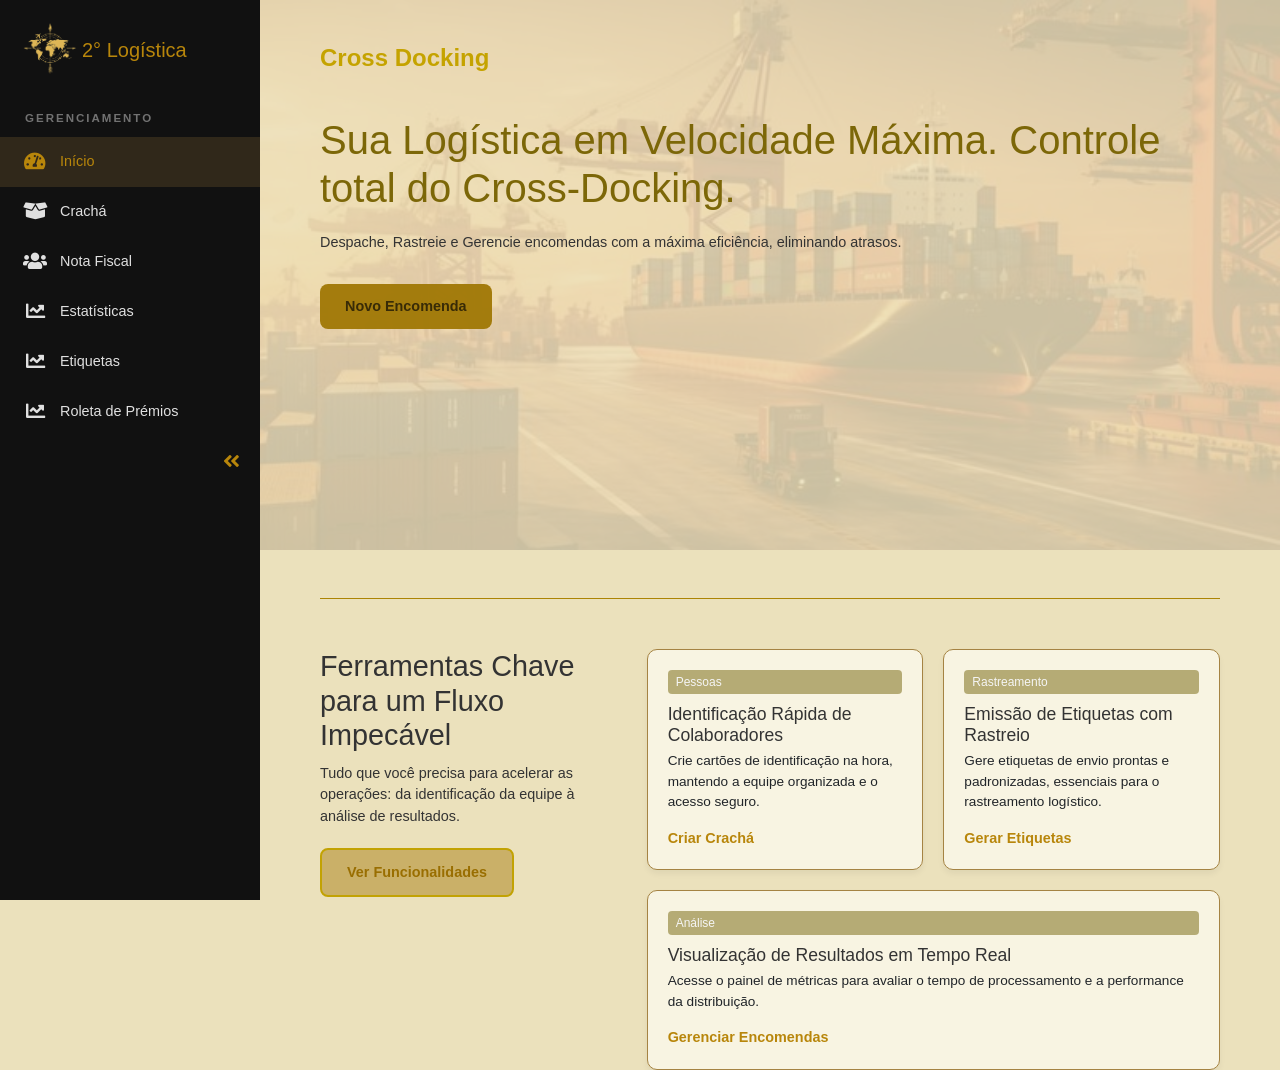
<file: index.html>
<!DOCTYPE html>
<html lang="pt-BR">
<head>
    <meta charset="UTF-8" />
    <meta name="viewport" content="width=device-width, initial-scale=1" />
    <title>2° Log</title>
    
    <link href="https://fonts.googleapis.com/css2?family=Poppins:wght@300;400;500;600;700&display=swap" rel="stylesheet">
    <link href="https://cdn.jsdelivr.net/npm/bootstrap@5.3.0/dist/css/bootstrap.min.css" rel="stylesheet">
    
    <link rel="stylesheet" href="styles.css"> 
    
    <link rel="stylesheet" href="https://cdnjs.cloudflare.com/ajax/libs/font-awesome/5.15.4/css/all.min.css" />
</head>
<body class="layout">

    <div id="overlay"></div>

   <a id="btn-toggle" class="sidebar-toggler" href="#">
        <i class="fas fa-bars"></i>
    </a>

   

    <div id="sidebar" class="sidebar">
        <div class="sidebar-layout">
            
            <div class="sidebar-header">
                <a href="#" class="pro-sidebar-logo">
                   <img 
                        src="logo.png" 
                        alt="Logo Painel de Gestão" 
                        style="width: 60px; height: 60px; margin-right: 2px;"
                    >
                    <h5>2° Logística</h5>
                </a>
            </div>

            <nav class="menu">
                <div class="menu open-current-submenu">
                    <ul>
                        <li class="menu-header">GERENCIAMENTO</li>
                        <li class="menu-item active">
                            <a href="index.html">
                                <span class="menu-icon"><i class="fas fa-tachometer-alt"></i></span>
                                <span class="menu-title">Início</span>
                            </a>
                        </li>
                        <li class="menu-item"> 
                            <a href="cracha.html">
                                <span class="menu-icon"><i class="fas fa-box-open"></i></span>
                                <span class="menu-title">Crachá</span>
                            </a>
                        </li>
                        <li class="menu-item">
                            <a href="edit-order.php">
                                <span class="menu-icon"><i class="fas fa-users"></i></span>
                                <span class="menu-title">Nota Fiscal</span>
                            </a>
                        </li>
                        <li class="menu-item">
                            <a href="view-orders.html">
                                <span class="menu-icon"><i class="fas fa-chart-line"></i></span>
                                <span class="menu-title">Estatísticas</span>
                            </a>
                        </li>
                        <li class="menu-item">
                            <a href="etiqueta.html">
                                <span class="menu-icon"><i class="fas fa-chart-line"></i></span>
                                <span class="menu-title">Etiquetas</span>
                            </a>
                        <li class="menu-item">
                            <a href="sorteio.html">
                                <span class="menu-icon"><i class="fas fa-chart-line"></i></span>
                                <span class="menu-title">Roleta de Prémios</span>
                            </a>    
                        </li>
                    </ul>
                    <div id="btn-collapse" class="sidebar-collapser"> 
                        <i class="fas fa-angle-double-left" id="collapse-icon"></i> 
                    </div>
            </nav>
            </div>
           
    </div>
    
   <div class="content content-with-top-bg">
        
        <header>
            <div class="logo">Cross Docking</div>
        </header>

        <section class="main-section">
    <div class="main-text">
        <h1>Sua Logística em Velocidade Máxima. Controle total do Cross-Docking.</h1>
        <p>Despache, Rastreie e Gerencie encomendas com a máxima eficiência, eliminando atrasos.</p>
        <div class="buttons-group">
            <a href="edit-order.php" class="btn-primary">Novo Encomenda</a>
        </div>
    </div>
    <div class="image-illustration">
        <img src="pag1.jpg" alt="Logistica" style="width:90%; border-radius: 8px; box-shadow: 0 5px 15px rgba(0, 0, 0, 0.1);" />
    </div>
    
</section>

<section class="second-section">
    <div class="second-section-wrapper">
        <div class="info-text">
            <h2>Ferramentas Chave para um Fluxo Impecável</h2>
            <p>Tudo que você precisa para acelerar as operações: da identificação da equipe à análise de resultados.</p>
             <a href="#" class="btn-info">Ver Funcionalidades</a>
        </div>
        
        <div class="cards-container">
            <div class="card">
                <div class="label">Pessoas</div>
                <h3>Identificação Rápida de Colaboradores</h3>
                <p>Crie cartões de identificação na hora, mantendo a equipe organizada e o acesso seguro.</p>
                 <a href="cracha.html">Criar Crachá</a>
            </div>
            
            <div class="card">
                <div class="label">Rastreamento</div>
                <h3>Emissão de Etiquetas com Rastreio</h3>
                <p>Gere etiquetas de envio prontas e padronizadas, essenciais para o rastreamento logístico.</p>
                 <a href="etiqueta.html">Gerar Etiquetas</a>
            </div>
            
            <div class="card">
                <div class="label">Análise</div>
                <h3>Visualização de Resultados em Tempo Real</h3>
                <p>Acesse o painel de métricas para avaliar o tempo de processamento e a performance da distribuição.</p>
                 <a href="view-orders.html">Gerenciar Encomendas</a>
            </div>
        </div>
    </div>
</section>
      
    </div>
    
    <script src="https://cdn.jsdelivr.net/npm/bootstrap@5.3.0/dist/js/bootstrap.bundle.min.js"></script>
    <script src="script.js"></script>
</body>
</html>
</file>
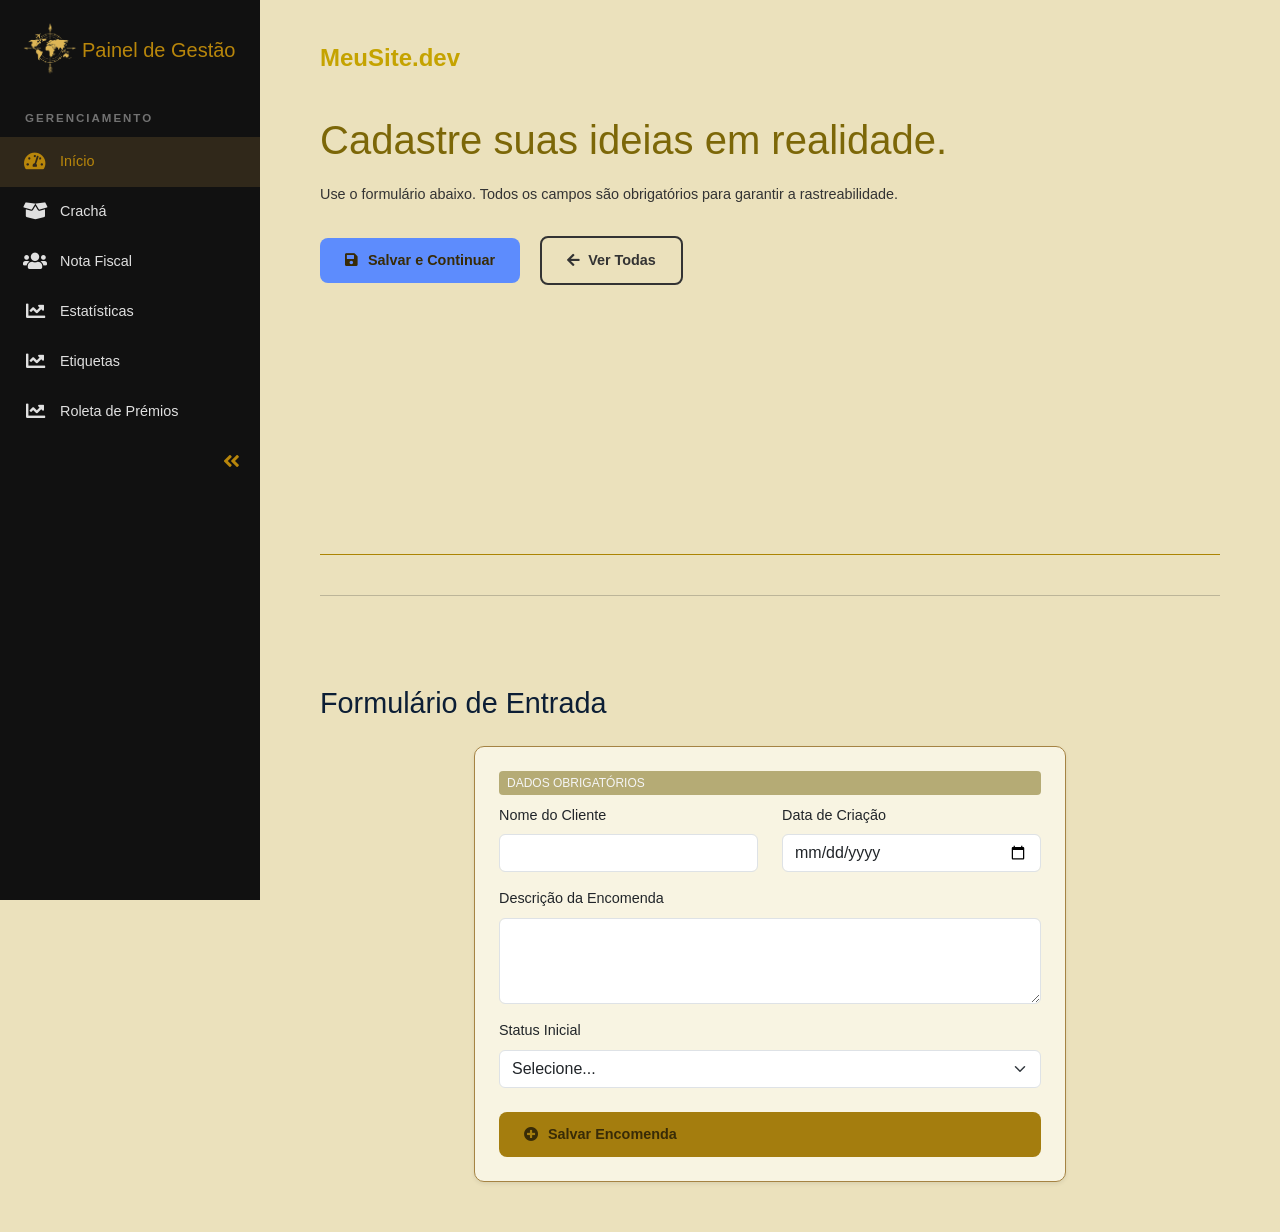
<file: add-order.html>
<!DOCTYPE html>
<html lang="pt-BR">
<head>
    <meta charset="UTF-8" />
    <meta name="viewport" content="width=device-width, initial-scale=1" />
    <title>Adicionar Encomenda - Painel de Gestão</title>
    
    <link href="https://fonts.googleapis.com/css2?family=Poppins:wght@300;400;500;600;700&display=swap" rel="stylesheet">
    
    <link href="https://cdn.jsdelivr.net/npm/bootstrap@5.3.0/dist/css/bootstrap.min.css" rel="stylesheet">
    
    <link rel="stylesheet" href="https://cdnjs.cloudflare.com/ajax/libs/font-awesome/5.15.4/css/all.min.css" />
    
    <link rel="stylesheet" href="styles.css"> 
</head>
<body class="layout">

    <div id="overlay"></div>

    <a id="btn-toggle" class="sidebar-toggler" href="#">
        <i class="fas fa-bars"></i> 
    </a>
    
   
    <div id="sidebar" class="sidebar">
        <div class="sidebar-layout">
            
            <div class="sidebar-header">
                <a href="#" class="pro-sidebar-logo">
                   <img 
                        src="logo.png" 
                        alt="Logo Painel de Gestão" 
                        style="width: 60px; height: 60px; margin-right: 2px;"
                    >
                    <h5>Painel de Gestão</h5>
                </a>
            </div>

            <nav class="menu">
                <div class="menu open-current-submenu">
                    <ul>
                        <li class="menu-header">GERENCIAMENTO</li>
                        <li class="menu-item active">
                            <a href="index.html">
                                <span class="menu-icon"><i class="fas fa-tachometer-alt"></i></span>
                                <span class="menu-title">Início</span>
                            </a>
                        </li>
                        <li class="menu-item"> 
                            <a href="cracha.html">
                                <span class="menu-icon"><i class="fas fa-box-open"></i></span>
                                <span class="menu-title">Crachá</span>
                            </a>
                        </li>
                        <li class="menu-item">
                            <a href="edit-order.php">
                                <span class="menu-icon"><i class="fas fa-users"></i></span>
                                <span class="menu-title">Nota Fiscal</span>
                            </a>
                        </li>
                        <li class="menu-item">
                            <a href="view-orders.html">
                                <span class="menu-icon"><i class="fas fa-chart-line"></i></span>
                                <span class="menu-title">Estatísticas</span>
                            </a>
                        </li>
                        <li class="menu-item">
                            <a href="etiqueta.html">
                                <span class="menu-icon"><i class="fas fa-chart-line"></i></span>
                                <span class="menu-title">Etiquetas</span>
                            </a>
                        <li class="menu-item">
                            <a href="sorteio.html">
                                <span class="menu-icon"><i class="fas fa-chart-line"></i></span>
                                <span class="menu-title">Roleta de Prémios</span>
                            </a>    
                        </li>
                    </ul>
                    <div id="btn-collapse" class="sidebar-collapser"> 
                        <i class="fas fa-angle-double-left" id="collapse-icon"></i> 
                    </div>
                </div>
            </nav>
            </div>
           
    </div>
    
    <div class="content">
        
        <header>
            <div class="logo">MeuSite.dev</div>
        </header>

        <div class="main-section">
            <div class="main-text">
                <h1>Cadastre suas ideias em realidade.</h1>
                <p>Use o formulário abaixo. Todos os campos são obrigatórios para garantir a rastreabilidade.</p>

                <div class="buttons-group">
                    <a href="#" class="btn-primary" style="background-color: #5d8cfd;">
                        <i class="fas fa-save" style="margin-right: 10px;"></i>
                        Salvar e Continuar
                    </a>
                    <a href="view-orders.html" class="btn-secondary">
                        <i class="fas fa-arrow-left" style="margin-right: 8px;"></i> 
                        Ver Todas
                    </a>
                </div>
            </div>
            
            <div class="image-illustration">
                <img 
                    src="caixa.png" 
                    alt="Ilustração de Cadastrar Encomenda" 
                    style="max-width: 40%; height:auto ; border-radius: 0px; box-shadow: 0 0px 0px rgba(0, 0, 0, 0.1);"
                >
            </div>
        </div>
        
        <hr style="margin: 40px 0;">
        
        <div class="second-section">
            <h2 style="font-size: 1.8rem; margin-bottom: 25px; color: #0c1e35;">Formulário de Entrada</h2>
            
            <div class="row justify-content-center">
                <div class="col-lg-8 col-md-10"> 
                    <div class="card p-4 shadow-sm" style="margin-bottom: 50px;">
                        
                        <div class="label">DADOS OBRIGATÓRIOS</div>
                        
                        <form id="orderForm" class="needs-validation" novalidate>
                            
                            <div class="row">
                                <div class="col-md-6 mb-3">
                                    <label for="clientName" class="form-label">Nome do Cliente</label>
                                    <input type="text" class="form-control" id="clientName" required>
                                    <div class="invalid-feedback">Campo obrigatório.</div>
                                </div>
                                <div class="col-md-6 mb-3">
                                    <label for="date" class="form-label">Data de Criação</label>
                                    <input type="date" class="form-control" id="date" required>
                                    <div class="invalid-feedback">Campo obrigatório.</div>
                                </div>
                            </div>
                            
                            <div class="mb-3">
                                <label for="description" class="form-label">Descrição da Encomenda</label>
                                <textarea class="form-control" id="description" rows="3" required></textarea>
                                <div class="invalid-feedback">Campo obrigatório.</div>
                            </div>

                            <div class="mb-4">
                                <label for="status" class="form-label">Status Inicial</label>
                                <select class="form-select" id="status" required>
                                    <option value="">Selecione...</option>
                                    <option value="Pendente">Pendente</option>
                                    <option value="Em Processo">Em Processo</option>
                                    <option value="Concluída">Concluída</option>
                                </select>
                                <div class="invalid-feedback">Campo obrigatório.</div>
                            </div>
                            
                            <button type="submit" class="btn-primary" style="width: 100%;">
                                <i class="fas fa-plus-circle" style="margin-right: 10px;"></i>
                                Salvar Encomenda
                            </button>
                        </form>
                    </div>
                </div>
            </div>
        </div>
       
    </div>

    <script src="https://cdn.jsdelivr.net/npm/bootstrap@5.3.0/dist/js/bootstrap.bundle.min.js"></script>
    <script src="script.js"></script>
</body>
</html>
</file>
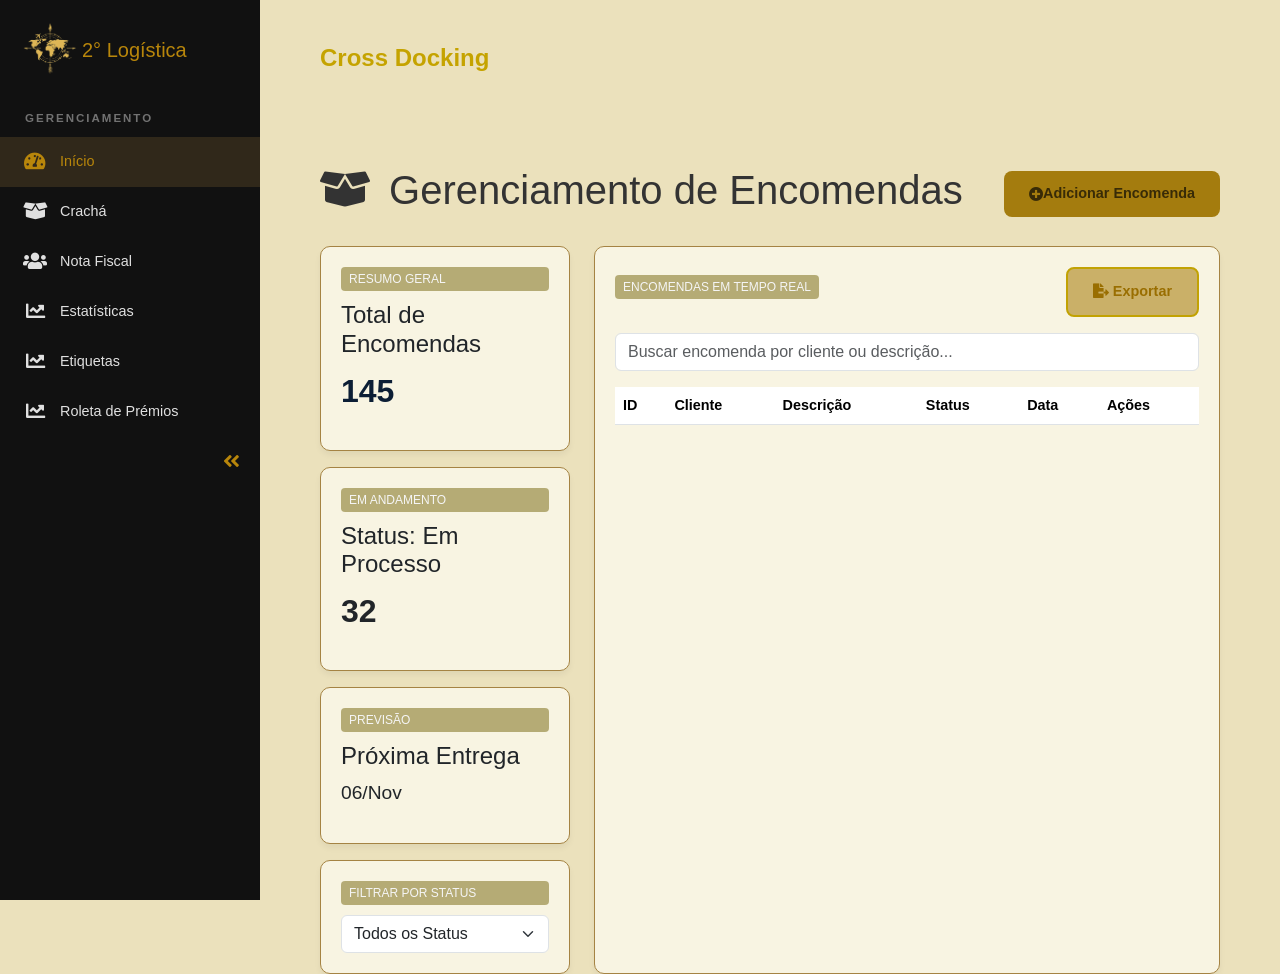
<file: view-orders.html>
<!DOCTYPE html>
<html lang="pt-BR">
<head>
    <meta charset="UTF-8">
    <meta name="viewport" content="width=device-width, initial-scale=1.0">
    <title>Visualizar Encomendas - Painel de Gestão</title>
    <link href="https://cdn.jsdelivr.net/npm/bootstrap@5.3.0/dist/css/bootstrap.min.css" rel="stylesheet">
    <link rel="stylesheet" href="styles.css"> 
    <link rel="stylesheet" href="https://cdnjs.cloudflare.com/ajax/libs/font-awesome/5.15.4/css/all.min.css" />
</head>
<body class="layout">

    <div id="overlay"></div>

    <a id="btn-toggle" class="sidebar-toggler" href="#">
        <i class="fas fa-bars"></i> 
    </a>
    
    <div id="sidebar" class="sidebar">
        <div class="sidebar-layout">
            
            <div class="sidebar-header">
                <a href="#" class="pro-sidebar-logo">
                   <img 
                        src="logo.png" 
                        alt="Logo Painel de Gestão" 
                        style="width: 60px; height: 60px; margin-right: 2px;"
                    >
                    <h5>2° Logística</h5>
                </a>
            </div>

            <nav class="menu">
                <div class="menu open-current-submenu">
                    <ul>
                        <li class="menu-header">GERENCIAMENTO</li>
                        <li class="menu-item active">
                            <a href="index.html">
                                <span class="menu-icon"><i class="fas fa-tachometer-alt"></i></span>
                                <span class="menu-title">Início</span>
                            </a>
                        </li>
                        <li class="menu-item"> 
                            <a href="cracha.html">
                                <span class="menu-icon"><i class="fas fa-box-open"></i></span>
                                <span class="menu-title">Crachá</span>
                            </a>
                        </li>
                        <li class="menu-item">
                            <a href="edit-order.php">
                                <span class="menu-icon"><i class="fas fa-users"></i></span>
                                <span class="menu-title">Nota Fiscal</span>
                            </a>
                        </li>
                        <li class="menu-item">
                            <a href="view-orders.html">
                                <span class="menu-icon"><i class="fas fa-chart-line"></i></span>
                                <span class="menu-title">Estatísticas</span>
                            </a>
                        </li>
                        <li class="menu-item">
                            <a href="etiqueta.html">
                                <span class="menu-icon"><i class="fas fa-chart-line"></i></span>
                                <span class="menu-title">Etiquetas</span>
                            </a>
                        <li class="menu-item">
                            <a href="sorteio.html">
                                <span class="menu-icon"><i class="fas fa-chart-line"></i></span>
                                <span class="menu-title">Roleta de Prémios</span>
                            </a>    
                        </li>
                    </ul>
                    <div id="btn-collapse" class="sidebar-collapser"> 
                        <i class="fas fa-angle-double-left" id="collapse-icon"></i> 
                    </div>
                </div>
            </nav>
            </div>
           
    </div>
    
    <div class="content">
        
        <header>
            <div class="logo">Cross Docking</div>
        </header>

        <div class="second-section">
            
            <div class="d-flex justify-content-between align-items-center mb-4">
                <h1><i class="fas fa-box-open me-2"></i> Gerenciamento de Encomendas</h1>
                <a href="edit-order.php" class="btn-primary">
                    <i class="fas fa-plus-circle"></i> 
                    Adicionar Encomenda
                </a>
            </div>

            <div class="second-section-wrapper d-flex flex-wrap gap-4">
                
                <div class="info-text d-flex flex-column gap-3" style="flex: 1; min-width: 250px;">
                    
                    <div class="card">
                        <div class="label">RESUMO GERAL</div>
                        <h4>Total de Encomendas</h4>
                        <p style="font-size: 2rem; color: #0c1e35; font-weight: 600;">145</p> 
                    </div>
                    
                    <div class="card">
                        <div class="label">EM ANDAMENTO</div>
                        <h4>Status: Em Processo</h4>
                        <p style="font-size: 2rem; color: var(--primary-color); font-weight: 600;">32</p>
                    </div>

                    <div class="card">
                        <div class="label">PREVISÃO</div>
                        <h4>Próxima Entrega</h4>
                        <p style="font-size: 1.2rem; font-weight: 500;">06/Nov</p>
                    </div>

                    <div class="card">
                         <div class="label">FILTRAR POR STATUS</div>
                         <select class="form-select" id="filterStatus" onchange="filterAndSearchOrders()">
                            <option value="">Todos os Status</option>
                            <option value="Pendente">Pendente</option>
                            <option value="Em Processo">Em Processo</option>
                            <option value="Concluída">Concluída</option>
                        </select>
                    </div>
                </div>

                <div class="cards-container" style="flex: 3; min-width: 500px;">
                    <div class="card">
                        
                        <div class="d-flex justify-content-between align-items-center mb-3">
                            <div class="label">ENCOMENDAS EM TEMPO REAL</div>
                            <button class="btn-info" onclick="exportData()">
                                <i class="fas fa-file-export"></i> 
                                Exportar
                            </button>
                        </div>
                        
                        <div class="mb-3">
                            <input type="text" class="form-control" id="searchInput" placeholder="Buscar encomenda por cliente ou descrição..." onkeyup="filterAndSearchOrders()">
                        </div>

                        <div class="table-responsive">
                            <table class="table table-striped table-hover" id="ordersTable">
                                <thead>
                                    <tr>
                                        <th>ID</th>
                                        <th>Cliente</th>
                                        <th>Descrição</th>
                                        <th>Status</th>
                                        <th>Data</th>
                                        <th>Ações</th>
                                    </tr>
                                </thead>
                                <tbody>
                                    </tbody> 
                            </table>
                        </div>
                        
                      
                    </div>
                </div>
            </div>
        </div>

        
    </div>
    
    <script src="https://cdn.jsdelivr.net/npm/bootstrap@5.3.0/dist/js/bootstrap.bundle.min.js"></script>
    <script src="script.js"></script>
  <script>
document.addEventListener("DOMContentLoaded", function () {
    const dadosJSON = localStorage.getItem("ultima_nota_fiscal");
    if (!dadosJSON) return;

    const dados = JSON.parse(dadosJSON);

    const novaLinha = `
        <tr>
            <td>${dados.numero}</td>
            <td>${dados.cliente}</td>
            <td>${dados.descricao}</td>
            <td>Concluída</td>
            <td>${dados.emissao}</td>
            <td>
                <button class="btn btn-sm btn-primary" onclick="verNotaGerada()">Ver Nota</button>
            </td>
        </tr>
    `;

    const tabela = document.querySelector("#ordersTable tbody");
    tabela.insertAdjacentHTML("afterbegin", novaLinha);

    let historico = JSON.parse(localStorage.getItem("lista_notas")) || [];
    historico.unshift(dados);
    localStorage.setItem("lista_notas", JSON.stringify(historico));

    localStorage.removeItem("ultima_nota_fiscal");
});

function verNotaGerada() {
    let historico = JSON.parse(localStorage.getItem("lista_notas")) || [];
    const ultima = historico[0];
    if (!ultima) {
        alert("Nenhuma nota encontrada.");
        return;
    }

    const novaJanela = window.open("", "_blank");
    novaJanela.document.write(`
        <html>
        <head><title>Nota Fiscal Gerada</title></head>
        <body>
        <h2 style="text-align:center;">Nota Fiscal Gerada</h2>
        <img src="${ultima.imagem}" style="width:100%;max-width:800px;display:block;margin:auto;">
        </body>
        </html>
    `);
    novaJanela.document.close();
}
</script>


</body>
</html>
</file>
<file: styles.css>
/* ==================================== */
/* 1. RESET BÁSICO E CONFIGURAÇÃO DO LAYOUT PRINCIPAL */
/* ==================================== */

* {
    box-sizing: border-box;
    margin: 0;
    padding: 0;
    font-family: 'Arial', sans-serif;
}

body {
    background: #ebe1bc; /* Fundo do conteúdo principal: Cinza muito claro */
    color: #333333; /* Cor do texto principal: Preto suave */
    height: 100vh;
    font-size: 0.9rem;
    overflow-x: hidden;
}

a {
    text-decoration: none;
}

/* ------------------------------------- */
/* ESTRUTURA FLEXBOX PARA SIDEBAR + CONTEÚDO */
/* ------------------------------------- */

.layout {
    display: flex;
    min-height: 100vh;
}

.layout .content {
    /* CHAVE: Garante que o conteúdo ocupe o restante do espaço */
    flex-grow: 1;
    /* CHAVE: Adiciona uma margem esquerda para compensar a largura MÍNIMA do sidebar fixo */
    margin-left: 260px; /* Largura padrão do sidebar (260px) */
    
    /* ⬇️ AJUSTE 1: Diminuído o padding lateral */
    padding: 30px 60px; 
    
    transition: margin-left 0.3s ease; 
}

/* Ajusta o conteúdo quando o sidebar está colapsado (80px) */
.layout .sidebar.collapsed ~ .content {
    margin-left: 80px;
}

/* Ajusta o conteúdo em telas menores, pois o sidebar está em `position: fixed` e não afeta o fluxo */
@media (max-width: 900px) {
    .layout .content {
        margin-left: 0; 
        padding: 20px; 
    }
}

/* ==================================== */
/* 2. ESTILOS DO NOVO CABEÇALHO (DENTRO DE .content) */
/* ==================================== */

header {
    display: flex;
    justify-content: space-between; 
    align-items: center;
    
    /* ⬇️ AJUSTE 2: Diminuído o padding-bottom (espaço abaixo do header) */
    padding: 10px 0 40px 0; 
}

.logo {
    font-weight: bold;
    color: #C5A300; /* Dourado Escuro para o logo no conteúdo */
    font-size: 1.5rem;
    text-decoration: none;
}

/* ==================================== */
/* 3. ESTILOS DO SIDEBAR (MENU LATERAL) - PRETO E DOURADO */
/* ==================================== */

.sidebar {
    color: #E0E0E0; /* Cor do texto dos ícones e títulos (Cinza muito claro) */
    overflow-x: hidden !important;
    position: fixed; 
    width: 260px;
    height: 100vh;
    left: 0;
    top: 0;
    z-index: 100;
    background-color: #111111; /* Fundo principal: PRETO ESCURO */
    transition: width 0.3s ease, left 0.3s ease;
}

.sidebar.collapsed {
    width: 80px;
}

/* --- Estilos Mobile (Ocultar e Mostrar com 'toggled') --- */
@media (max-width: 900px) {
    .sidebar {
        left: -260px; 
    }
    .sidebar.toggled {
        left: 0; 
    }
}

/* --- Estrutura Interna do Sidebar --- */

.sidebar .sidebar-layout {
    height: 100%;
    display: flex;
    flex-direction: column;
}

.sidebar .sidebar-layout .sidebar-header {
    height: 100px;
    display: flex;
    align-items: center;
    padding: 0 20px;
}

.layout .sidebar .pro-sidebar-logo {
    display: flex;
    align-items: center;
    color: #B8860B; /* Dourado Profundo para o título principal no sidebar */
}
.layout .sidebar .pro-sidebar-logo div {
    font-size: 1.8rem;
    font-weight: bold;
    margin-right: 10px;
}
.layout .sidebar .pro-sidebar-logo h5 {
    font-weight: 500;
    margin: 0;
}

.sidebar-collapser {
    text-align: right;
    padding: 0 20px;
    cursor: pointer;
    color: #B8860B; /* Dourado Profundo para o ícone de colapso */
    font-size: 1.2rem;
    line-height: 50px;
}

.sidebar-footer {
    padding: 20px;
}

.footer-box {
    display: flex;
    align-items: center;
    justify-content: space-between;
    padding: 10px 0;
    border-top: 1px solid rgba(184, 134, 11, 0.15); /* Borda sutil dourada (DarkGoldenrod) */
}

.footer-box a {
    color: #B8860B; /* Dourado Profundo */
    font-weight: bold;
}

.react-logo {
    width: 20px;
    height: 20px;
}

/* Garante que o footer e o texto do header desapareçam no modo colapsado */
.layout .sidebar.collapsed .sidebar-header h5,
.layout .sidebar.collapsed .sidebar-footer { 
    display: none; 
}
.layout .sidebar.collapsed .sidebar-header {
    justify-content: center;
}
.layout .sidebar.collapsed .pro-sidebar-logo {
    justify-content: center;
    width: 100%; 
}

/* --- Estilos do Menu de Navegação --- */

.layout .sidebar .menu {
    flex-grow: 1;
    overflow-y: auto;
    overflow-x: hidden;
    padding-bottom: 20px;
}

.layout .sidebar .menu ul {
    list-style-type: none;
    padding: 0;
    margin: 0;
}

.layout .sidebar .menu .menu-header {
    font-weight: 600;
    padding: 10px 25px;
    font-size: 0.8em;
    letter-spacing: 2px;
    opacity: 0.6; 
    transition: opacity 0.3s;
    color: #B3B3B3; /* Cinza claro suave */
}

/* Garante que o menu desapareça no modo colapsado */
.layout .sidebar.collapsed .menu > ul > .menu-header {
    opacity: 0;
    height: 0;
    padding: 0;
    overflow: hidden;
}

.layout .sidebar .menu .menu-item a {
    display: flex;
    align-items: center;
    height: 50px;
    padding: 0 20px;
    color: #E0E0E0; /* Cor do link (Cinza muito claro) */
    text-decoration: none;
    transition: color 0.3s, background-color 0.3s;
}

.layout .sidebar .menu .menu-item a:hover {
    color: #B8860B; /* Dourado Profundo no hover */
    background-color: rgba(170, 132, 61, 0.1); /* Fundo sutil bronze no hover */
}

.layout .sidebar .menu .menu-item.active a {
    color: #B8860B; /* Dourado Profundo para o item ativo */
    background-color: rgba(170, 132, 61, 0.2); /* Fundo mais forte bronze para o ativo */
}

.layout .sidebar .menu .menu-icon {
    font-size: 1.2rem;
    width: 30px;
    min-width: 30px;
    text-align: center;
    margin-right: 10px;
}

.layout .sidebar.collapsed .menu-title,
.layout .sidebar.collapsed .menu-suffix {
    opacity: 0;
    pointer-events: none;
    width: 0;
    overflow: hidden;
    transition: opacity 0.3s, width 0.3s;
}

/* Submenus */
.layout .sidebar .menu .menu-item.sub-menu .sub-menu-list {
    background-color: rgba(0, 0, 0, 0.4); /* Fundo do submenu mais escuro */
    padding: 10px 0;
    display: none; 
}

.layout .sidebar .menu .menu-item.sub-menu .sub-menu-list a {
    height: 40px;
    padding-left: 55px;
}

/* Estilos de badge */
.badge.primary {
    background-color: #C5A300; /* DOURADO ESCURO (Badge) */
    color: #111111; /* Preto para contraste */
    padding: 2px 6px;
    border-radius: 4px;
    font-size: 0.7em;
    margin-left: auto;
}

/* ==================================== */
/* 4. ESTILOS DO CONTEÚDO PRINCIPAL (Sections, Cards e Botões) */
/* ==================================== */

/* --- Seção Principal (Hero) --- */
.main-section {
    display: flex;
    justify-content: space-between;
    align-items: center;
    gap: 40px;
    
    /* ✅ AJUSTE CORRIGIDO: Aumentado o padding-bottom para ABAIXAR a linha. */
    padding-bottom: 269px; 
    
    border-bottom: 1.5px solid #ac8403; /* A linha divisória */
}

.main-text {
    flex: 1;
    width: 100%; 
    max-width: 100%;
}

.main-text h1 {
    font-size: 2.5rem;
    margin-bottom: 20px;
    color: #7c6708; /* Dourado Escuro para os títulos principais */
}

/* OCULTANDO A IMAGEM ORIGINAL */
.image-illustration {
    display: none;
}


/* --- Botões --- */
.buttons-group {
    display: flex;
    align-items: center;
    gap: 20px;
    margin-top: 30px;
}
.btn-primary, .btn-secondary, .btn-info {
    padding: 12px 25px;
    border-radius: 8px;
    text-decoration: none;
    font-weight: bold;
    cursor: pointer;
    display: flex;
    align-items: center;
    transition: background-color 0.3s, color 0.3s;
}

.btn-primary {
    background-color: #a37b0bfa;
    color: #382b07;
    border: none;
}
.btn-primary:hover {
    background-color: #AA843D;
}

.btn-secondary {
    background-color: transparent;
    color: #333333;
    border: 2px solid #333333;
}
.btn-secondary:hover {
    background-color: #E6E6E6;
}
.btn-secondary svg {
    fill: #333333;
    width: 20px;
    height: 20px;
    margin-right: 8px;
}

.btn-info {
    background-color: #cab068;
    color: #996e01;
    border: 2px solid #c2a203;
    display: inline-block;
}
.btn-info:hover {
    background-color: #503e043d;
}


/* --- Seção de Benefícios (Cards) --- */

.second-section {
    padding-top: 50px;
}

.second-section-wrapper {
    display: flex;
    gap: 40px;
}

.info-text {
    flex: 1;
    max-width: 300px;
}

.info-text h2 {
    font-size: 1.8rem;
    color: #333333;
    margin-bottom: 10px;
}

.info-text p {
    margin-bottom: 20px;
}

.cards-container {
    flex: 2;
    display: flex;
    gap: 20px;
    flex-wrap: wrap;
}

.card {
    flex: 1;
    min-width: 200px;
    padding: 20px;
    border-radius: 10px;
    background: rgb(248, 244, 226);
    box-shadow: 0 4px 6px rgba(0, 0, 0, 0.05);
    border: 1px solid #a58343;
}

.card .label {
    background-color: #77681183;
    color: #f5f5f5;
    padding: 3px 8px;
    border-radius: 4px;
    font-size: 0.75rem;
    display: inline-block;
    margin-bottom: 10px;
}

.card h3 {
    font-size: 1.1rem;
    margin-bottom: 5px;
    color: #333333;
}

.card p {
    font-size: 0.85rem;
    margin-bottom: 15px;
}

.card a {
    color: #B8860B;
    font-weight: bold;
}

/* --- Rodapé --- */
footer {
    background-color: #111111;
    color: #992626;
    text-align: right;
    padding: px 10px; 
    margin-top: 60px;
}
footer p {
    margin: 0;
    font-size: 0.8rem;
}


/* --- Media Queries --- */
@media (max-width: 900px) {
    .sidebar-toggler {
        display: block;
        position: fixed;
        top: 20px;
        left: 20px;
        z-index: 110;
        color: #333333;
        font-size: 1.5rem;
    }
    .sidebar-collapser {
        display: none; 
    }
    
    #overlay {
        position: fixed;
        top: 0;
        left: 0;
        width: 100%;
        height: 100%;
        background: rgba(0, 0, 0, 0.5);
        z-index: 99;
        display: none;
    }
    .sidebar.toggled ~ #overlay {
        display: block;
    }
    
    footer {
        text-align: center;
        padding: 15px 20px;
    }
}

@media (min-width: 901px) {
    .sidebar-toggler, #overlay {
        display: none !important;
    }
}

/* ==================================== */
/* 5. ESTILOS DE FUNDO PERSONALIZADO (IMAGEM NO TOPO) */
/* ==================================== */

.layout .content {
    position: relative; 
}

.content-with-top-bg::before {
    content: "";
    position: absolute; 
    top: 0;
    left: 0;
    width: 100%;
    height: 550px; 
    background-image: url('pag1.jpg');
    background-size: cover;      
    background-position: center top; 
    background-repeat: no-repeat;
    opacity: 0.15; 
    z-index: -1; 
}

.main-section .image-illustration {
    display: none;
}
.main-section .main-text {
    flex: none;
    width: 100%;
    max-width: 100%;
}
</file>
